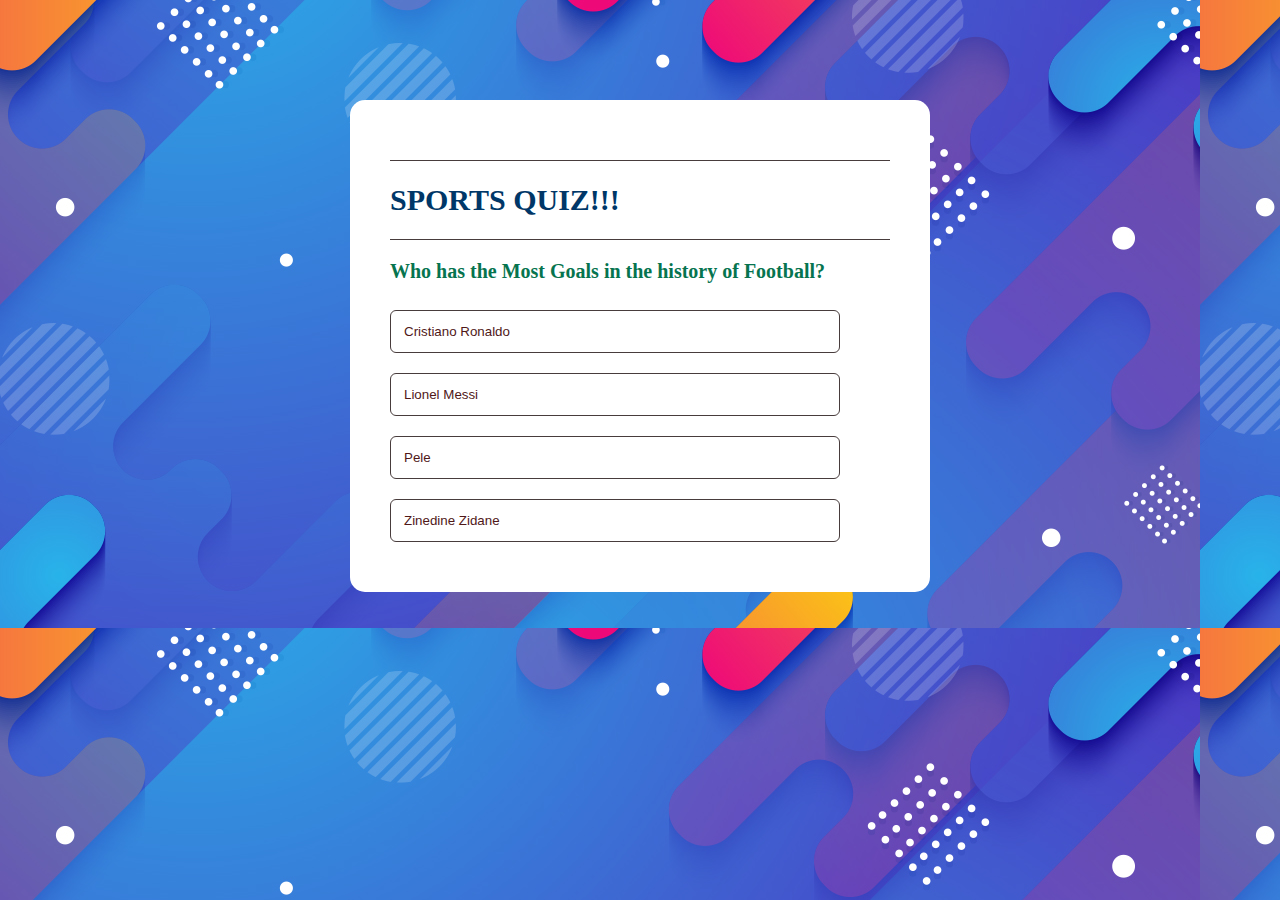
<file: index.html>
<!DOCTYPE html>
<html lang="en">
<head>
    <meta charset="UTF-8">
    <meta name="viewport" content="width=device-width, initial-scale=1.0">
    <title></title>
    <link rel="stylesheet" type="text/css" href="p2st.css" />

    
</head>
<body>

    <div class="c" >0</div>
    <div class="app">
        <h1>SPORTS QUIZ!!!</h1>
        <div class="score" >
            
        </div>
        <div class="quiz">
            <h2 id="q">question</h2>
            <div class="answer-buttons">
                <button class="btn1" id="bt">Answer 1</button>
                <button class="btn2" id="bt">Answer 2</button>
                <button class="btn3" id="bt">Answer 3</button>
                <button class="btn4" id="bt">Answer 4</button>
            </div>
        </div>
    </div>
    <script src="p2sc.js"></script>
</body>
</html>
</file>
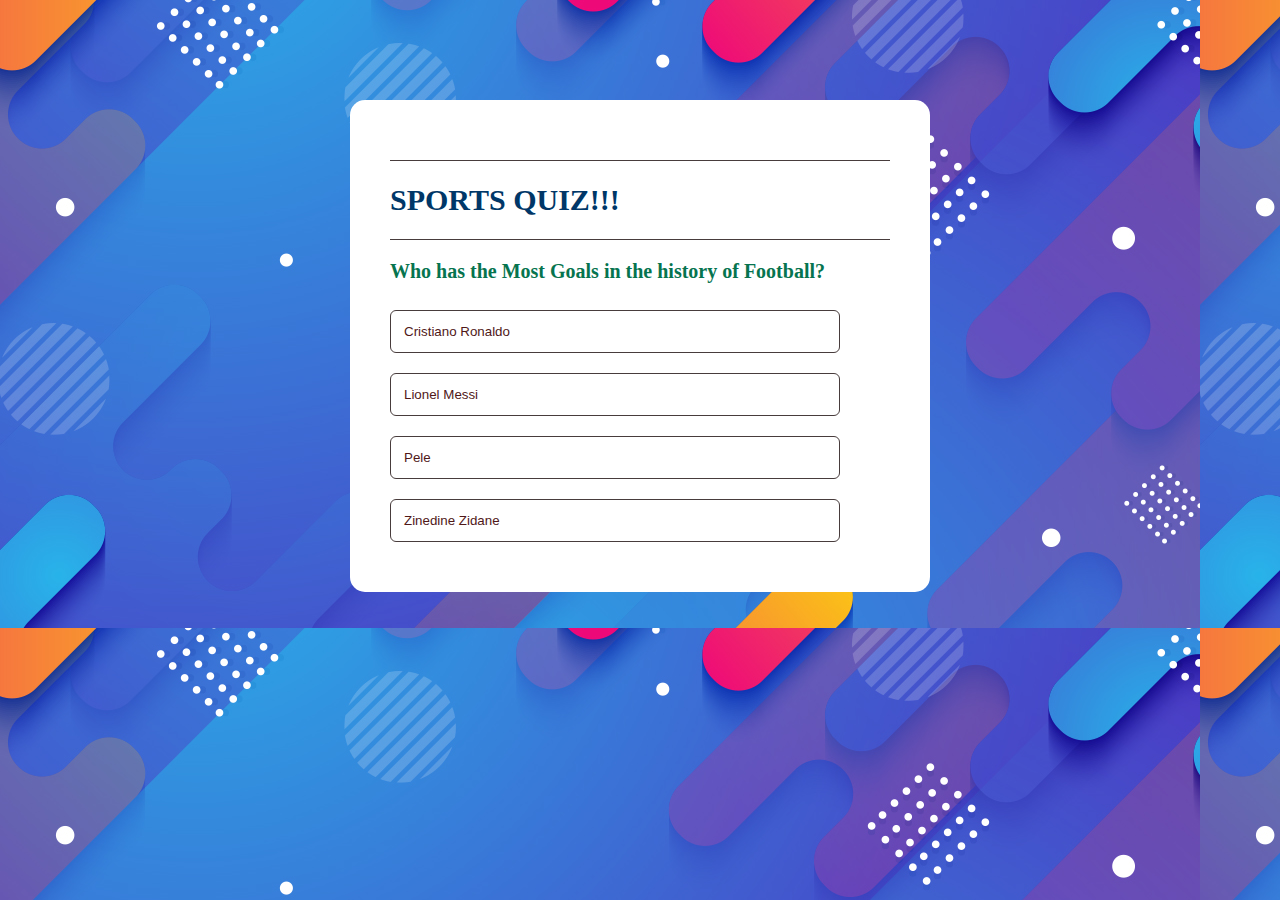
<file: p2.html>
<!DOCTYPE html>
<html lang="en">
<head>
    <meta charset="UTF-8">
    <meta name="viewport" content="width=device-width, initial-scale=1.0">
    <title></title>
    <link rel="stylesheet" type="text/css" href="p2st.css" />

    
</head>
<body>

    <div class="c" >0</div>
    <div class="app">
        <h1>SPORTS QUIZ!!!</h1>
        <div class="score" >
            
        </div>
        <div class="quiz">
            <h2 id="q">question</h2>
            <div class="answer-buttons">
                <button class="btn1" id="bt">Answer 1</button>
                <button class="btn2" id="bt">Answer 2</button>
                <button class="btn3" id="bt">Answer 3</button>
                <button class="btn4" id="bt">Answer 4</button>
            </div>
        </div>
    </div>
    <script src="p2sc.js"></script>
</body>
</html>
</file>
<file: p2st.css>
body{
    background: rgb(5, 91, 71);
    background-image: url(New-blog-graphic.jpg);
}



.app{
    background: white;
    width: 90%;
    margin: 100px auto 0;
    max-width: 500px;
    border-radius: 15px;
    padding : 40px;


}
.app h1{
    font-size: 30px;
    color: rgb(0, 55, 104);
    font-weight: 625;
    border-bottom: 1px solid #483c3c;
    padding-bottom: 22px;
    border-top: 1px solid #483c3c;
    padding-top: 22px;


}
.quiz{
    padding: 20px 0;
    display: contents;

}
.quiz h2{
    font-size: 20px;
    color:rgb(6, 116, 79);
    font-weight: 550;
}
.btn1, .btn2, .btn3, .btn4{
    background: white;
    color: #501818;
    font-weight: 500;
    width: 90%;
    border: 1px solid #483c3c;
    padding: 13px;
    margin: 10px 0;
    text-align: left;
    border-radius: 6px;
    cursor: pointer;    
    transition: all 0.7s;

}
.btn1:hover{
    background:  rgb(5, 91, 71);
    color: white;
    width: 93%;
}
.btn2:hover{
    background:  rgb(5, 91, 71);
    color: white;
    width: 93%;
}
.btn3:hover{
    background:  rgb(5, 91, 71);
    color: white;
    width: 93%;
}
.btn4:hover{
    background:  rgb(5, 91, 71);
    color: white;
    width: 93%;
}
.score{
    display: block;
    font-size: 25px;
    color:rgb(5, 91, 71);
}
.c{
    display: none;
}
</file>
